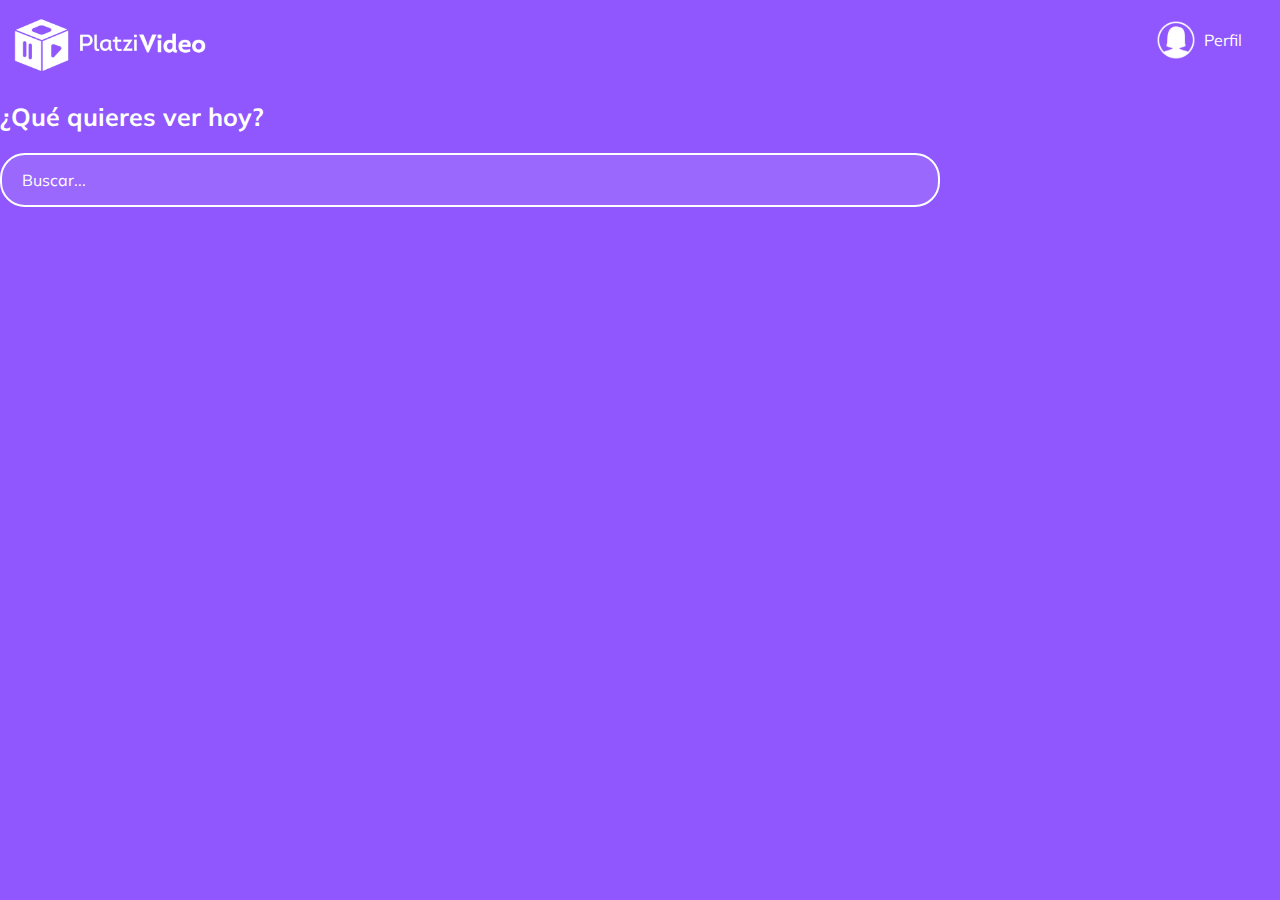
<file: platzivideo.html>
<!DOCTYPE html>
<html lang="en">
<head>
    <meta charset="UTF-8">
    <meta name="viewport" content="width=device-width, initial-scale=1.0">
    <title>Document</title>
    <link href="https://fonts.googleapis.com/css?family=Muli&display=swap" rel="stylesheet">
</head>
<style>
    body {
        margin: 0px;
        background-color: #8F57FD;
        font-family: 'Muli', sans-serif;
    }
    .header {
        background-color: #8F57FD;
        width: 100%;
        height: 80px;
        display: flex;
        justify-content: space-between;
        align-items: center;
    }
    .header__img {
        width: 200px;
        margin-top: 10px;
        margin-left: 10px;
    }
    .header__menu {
        margin-right:30px;
    }
    .header__menu ul {
        display: none;
        list-style: none;
        padding: 0px;
        position: absolute;
        width: 100px;
        text-align: right;
        margin: 0px 0px 0px -14px;
    }
    .header__menu:hover ul, ul:hover {
        display: block;
    }
    .header__menu li {
        margin: 10px 0px;
    }
    .header__menu li a {
        color: white;
        text-decoration: none;
    }
    .header__menu li a:hover {
        text-decoration: underline;
    }
    .header__menu--profile{
        margin-right: 8px;
        display: flex;
        align-items: center;
    }
    .header__menu--profile img {
        margin-right: 8px;
        width: 40px;
    }
    .header__menu--profile p {
        margin: 0px;
        color: white;
    }
    .main {
        height: 300px;
    }
    .main__tittle {
        color: white;
        font-size: 25px;
    }
    .input {
        background-color: rgba(255, 255, 255, 0.1);
        border: 2px solid white;
        border-radius: 25px;
        color: white;
        font-family: 'Muli', sans-serif;
        font-size: 16px;
        height: 50px;
        padding: 0px 20px;
        width: 70%;
    }
    ::placeholder {
        color: white;
    }
</style>
<body>
    <header class="header">
        <img class="header__img" src="./imgs/platzivideo/platzilogo.png" alt="Logo platzi">
        <div class="header__menu">
            <div class="header__menu--profile">
                <img src="./imgs/platzivideo/iconoPerfil.png" alt="ProfileImg">
                <p>Perfil</p>
            </div>
            <ul>
                <li><a href="/">Cuenta</a></li>
                <li><a href="/">Cerrar Sesión</a></li>
            </ul>
        </div>
    </header>

    <section class="main">
        <h2 class="main__tittle">¿Qué quieres ver hoy?</h2>
        <input class="input" type="text" placeholder="Buscar...">
    </section>
</body>
</html>
</file>
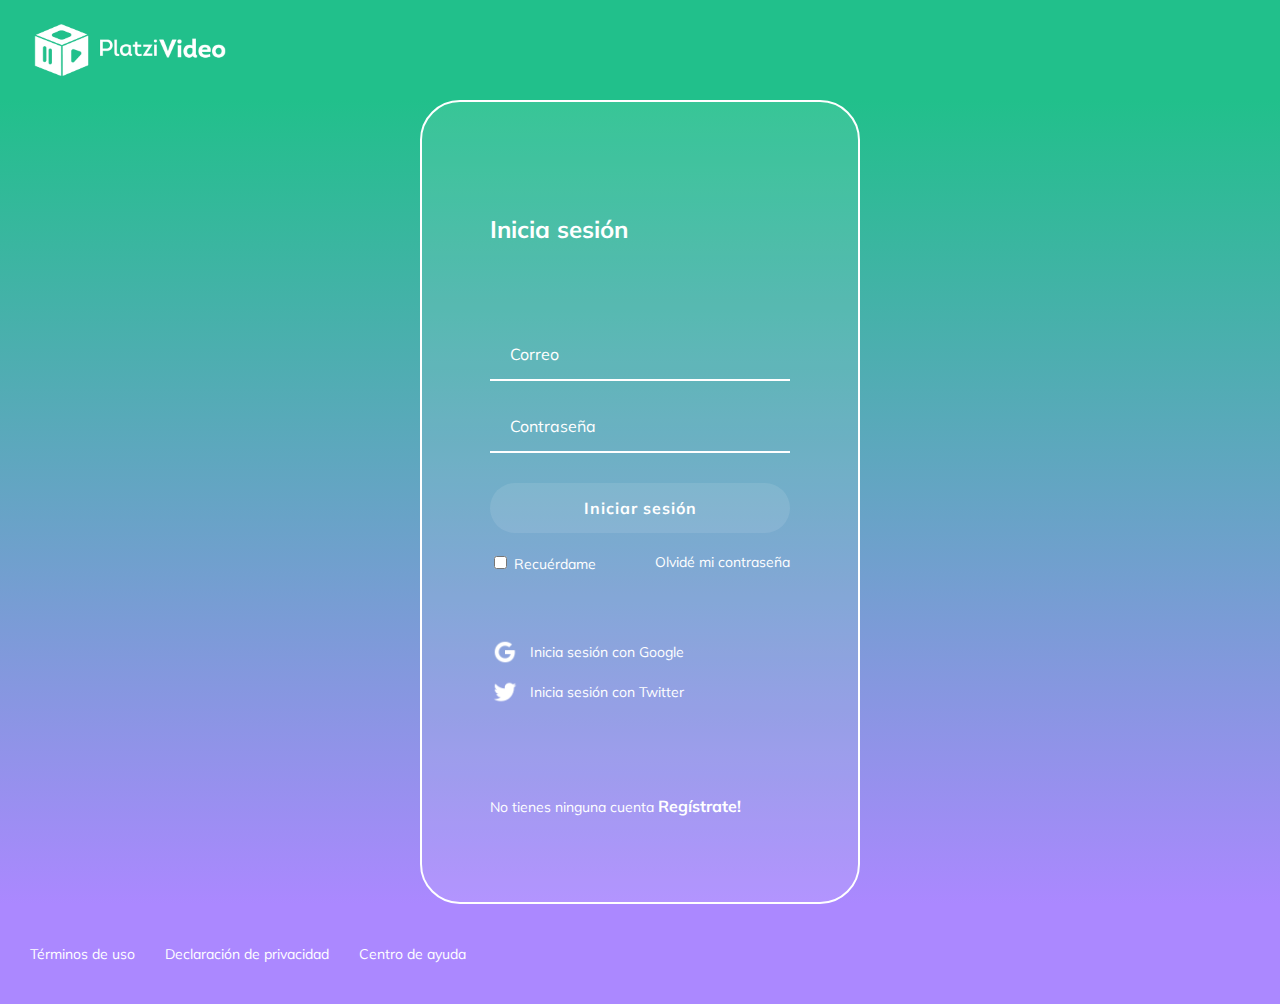
<file: loginProject/login.html>
<!DOCTYPE html>
<html lang="en">
<head>
    <meta charset="UTF-8">
    <meta name="viewport" content="width=device-width, initial-scale=1.0">
    <link rel="stylesheet" href="./login.css">
    <link href="https://fonts.googleapis.com/css?family=Muli&display=swap" rel="stylesheet">
    <title>Iniciar Sesión</title>
    
    
</head>
<body>
    <header class="header">
        <img class="header__img" src="/imgs/platzivideo/platzilogo.png" alt="logo">
    </header>
    <section class="login">
        <div class="login__container">
            <h2>Inicia sesión</h2>
            <form class="login__container--form" >
                <input class="input" type="text" placeholder="Correo">
                <input class="input" type="password" placeholder="Contraseña">
                <button class="button">Iniciar sesión</button>
                <div class="login__container--remember-me">
                    <label>
                        <input type="checkbox" name="" id="cbox1" value="checkbox"> Recuérdame
                    </label>
                    <a href="/">Olvidé mi contraseña</a>
                </div>
            </form>
            <section class="login__container--social-media">
                <div><img src="/imgs/login/google-icon.png" alt="google-icon">Inicia sesión con Google</div>
                <div><img src="/imgs/login/twitter-icon.png" alt="google-icon">Inicia sesión con Twitter</div>
            </section>
            <p class="login__container--register">No tienes ninguna cuenta <a href="">Regístrate!</a></p>
        </div>
    </section>
    <footer class="footer">
        <a href="/">Términos de uso</a>
        <a href="/">Declaración de privacidad </a>
        <a href="/">Centro de ayuda</a>
    </footer>
</body>
</html>
</file>
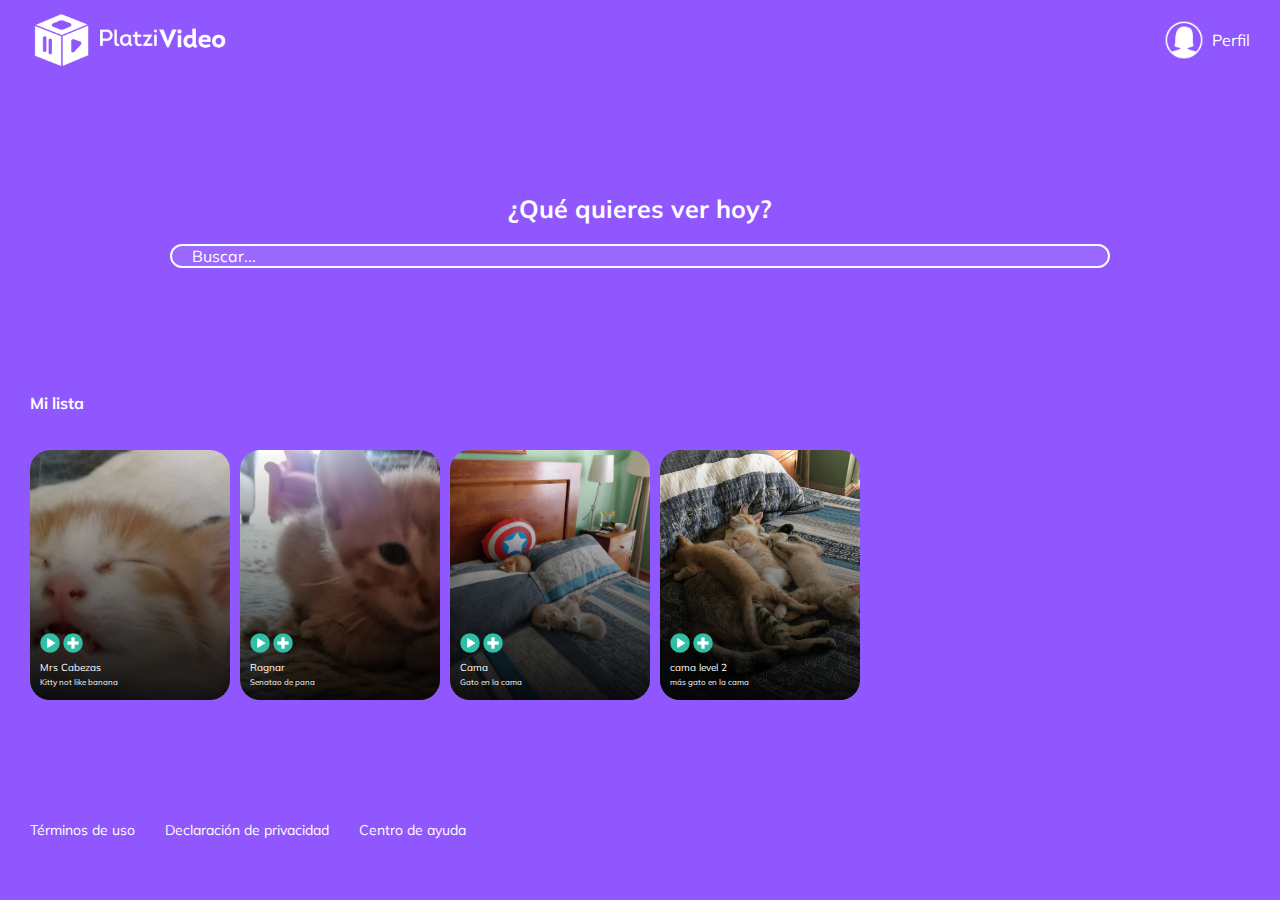
<file: paginaprincipalProject/paginaprincipal.html>
<!DOCTYPE html>
<html lang="en">
<head>
    <meta charset="UTF-8">
    <meta name="viewport" content="width=device-width, initial-scale=1.0">
    <link href="https://fonts.googleapis.com/css?family=Muli&display=swap" rel="stylesheet">
    <link rel="stylesheet" href="./paginaprincipal.css">
    <title>Página Principal</title>
</head>
<body>
    <header class="header">
        <img class="header__img" src="/imgs/platzivideo/platzilogo.png" alt="Logo platzi">
        <div class="header__menu">
            <div class="header__menu--profile">
                <img src="/imgs/platzivideo/iconoPerfil.png" alt="ProfileImg">
                <p>Perfil</p>
            </div>
            <ul>
                <li><a href="/">Cuenta</a></li>
                <li><a href="/">Cerrar Sesión</a></li>
            </ul>
        </div>
    </header>

    <section class="main">
        <h2 class="main__tittle">¿Qué quieres ver hoy?</h2>
        <input class="input" type="text" placeholder="Buscar...">
    </section>

    <h2 class="categiries__tittle">Mi lista</h2>

    <section class="carousel">
        <div class="carousel__container">
            
            <div class="carousel-item">
                <img class="carousel-item__img" src="/imgs/carrousel/gato1.jpeg" alt="">
                <div class="carousel-item__details">
                    <div>
                        <img class="carousel-item__details--img" src="/imgs/carrousel/play.png" alt="Play">
                        <img class="carousel-item__details--img" src="/imgs/carrousel/plus.png" alt="Más">
                    </div>
                    <p class="carousel-item__details--tittle">Mrs Cabezas</p>
                    <p class="carousel-item__details--subtittle">Kitty not like banana</p>
                </div>
            </div>

            <div class="carousel-item">
                <img class="carousel-item__img" src="/imgs/carrousel/gato2.jpeg" alt="">
                <div class="carousel-item__details">
                    <div>
                        <img class="carousel-item__details--img" src="/imgs/carrousel/play.png" alt="Play">
                        <img class="carousel-item__details--img" src="/imgs/carrousel/plus.png" alt="Más">
                    </div>
                    <p class="carousel-item__details--tittle">Ragnar</p>
                    <p class="carousel-item__details--subtittle">Senatao de pana</p>
                </div>
            </div>

            <div class="carousel-item">
                <img class="carousel-item__img" src="/imgs/carrousel/gato3.jpeg" alt="">
                <div class="carousel-item__details">
                    <div>
                        <img class="carousel-item__details--img" src="/imgs/carrousel/play.png" alt="Play">
                        <img class="carousel-item__details--img" src="/imgs/carrousel/plus.png" alt="Más">
                    </div>
                    <p class="carousel-item__details--tittle">Cama</p>
                    <p class="carousel-item__details--subtittle">Gato en la cama</p>
                </div>
            </div>
            <div class="carousel-item">
                <img class="carousel-item__img" src="/imgs/carrousel/gato4.jpeg" alt="">
                <div class="carousel-item__details">
                    <div>
                        <img class="carousel-item__details--img" src="/imgs/carrousel/play.png" alt="Play">
                        <img class="carousel-item__details--img" src="/imgs/carrousel/plus.png" alt="Más">
                    </div>
                    <p class="carousel-item__details--tittle">cama level 2</p>
                    <p class="carousel-item__details--subtittle">más gato en la cama</p>
                </div>
            </div>
        </div>
    </section>
    <footer class="footer">
        <a href="/">Términos de uso</a>
        <a href="/">Declaración de privacidad </a>
        <a href="/">Centro de ayuda</a>
    </footer>
</body>
</html>
</file>
<file: loginProject/login.css>
body {
    margin: 0px;
    font-family: 'Muli', sans-serif;
}
.header {
    align-items: center;
    background-color: #21c08b;
    color: white;
    display: flex;
    height: 100px;
    justify-content: space-between;
    top: 0px;
    width: 100%;
}
.header__img {
    margin-left: 30px;
    width: 200px;
}
.login {
    background: linear-gradient(#21c08b, #AB88FF);
    display: flex;
    align-items: center;
    justify-content: center;
    flex-direction: column;
    padding: 0px 30px;
    min-height:calc(100vh - 200px);
}
.login__container {
    background-color:rgb(255, 255, 255, 0.1) ;
    border: 2px solid white;
    border-radius: 40px;
    color: white;
    padding: 60px 68px 40px;
    min-height: 700px;
    width: 300px;
    display: flex;
    justify-content: space-around;
    flex-direction: column;
}
.login__container--form {
    display: flex;
    flex-direction: column;
}
.login__container--form label {
    font-size: 14px;
}
.login__container--remember-me {
    color: white;
    display: flex;
    justify-content: space-between;
    margin-top: 10px;

}
.login__container--remember-me a {
    color: white;
    font-size: 14px;
    text-decoration: none;
}
.login__container--remember-me a:hover {
    text-decoration: underline;
}
.login__container--social-media > div {
    display: flex;
    align-items: center;
    font-size: 14px;
    margin-bottom: 10px;
}
.login__container--social-media > div > img {
    width: 30px;
    margin-right:10px;
}
.login__container--register {
    font-size: 14px;
}
.login__container--register a {
    color: white;
    font-size: 16px;
    font-weight: bold;
    text-decoration: none;
}
.login__container--register a:hover {
    text-decoration: underline;
}
.input {
    background-color: transparent;
    border-left: 0px;
    border-top: 0px;
    border-right: 0px;
    border-bottom: 2px solid white;
    font-family: 'Muli', sans-serif;
    font-size: 16px;
    margin-bottom: 20px;
    padding: 0px 20px;
    outline: none;
    height: 50px;
}
::placeholder {
    color: white;
}
.button {
    background-color:rgba(255, 255, 255, 0.1);
    border: none;
    border-radius: 25px;
    color: white;
    cursor: pointer;
    font-size: 16px;
    font-weight: bold;
    font-family: 'Muli', sans-serif;
    height: 50px;
    letter-spacing: 1px;
    margin: 10px 0px;
}
.footer {
    background-color: #AB88FF;
    display: flex;
    align-items: center;
    height: 100px;
    width: 100%;
}
.footer a {
    color: white;
    cursor: pointer;
    font-family: 'Muli', sans-serif;
    font-size: 14px;
    padding-left: 30px;
    text-decoration: none;
}
.footer a:hover {
    text-decoration: underline;
}
@media only screen and (max-width: 600px) {
    .login__container {
        background-color: transparent;
        border: none;
        padding: 0px;
        width: 100%;
    }
    .footer {
        align-items: flex-start;
        flex-direction: column;
    }
}
</file>
<file: paginaprincipalProject/paginaprincipal.css>
body {
  margin: 0px;
  background-color: #8F57FD;
  font-family: "Muli", sans-serif;
}

.header {
  align-items: center;
  background-color: #8F57FD;
  color: white;
  display: flex;
  height: 80px;
  justify-content: space-between;
  top: 0px;
  width: 100%;
}

.header__img {
  margin-left: 30px;
  width: 200px;
}

.header__menu {
  margin-right: 30px;
}

.header__menu ul {
  display: none;
  list-style: none;
  margin: 0px 0px 0px -14px;
  padding: 0px;
  position: absolute;
  width: 100px;
  text-align: right;
}

.header__menu:hover ul, ul:hover {
  display: block;
}

.header__menu li {
  margin: 10px 0px;
}

.header__menu li a {
  color: white;
  text-decoration: none;
}

.header__menu li a:hover {
  text-decoration: underline;
}

.header__menu--profile {
  display: flex;
  align-items: center;
  cursor: pointer;
}

.header__menu--profile img {
  margin-right: 8px;
  width: 40px;
}

.header__menu--profile p {
  margin: 0px;
  color: white;
}

.main {
  display: flex;
  align-items: center;
  justify-content: center;
  flex-direction: column;
  height: 300px;
  border-radius: 0px 0px 40px 40px;
}

.main__tittle {
  color: white;
  font-size: 25px;
}

.categiries__tittle {
  color: white;
  font-size: 16px;
  position: absolute;
  padding-left: 30px;
  width: 100%;
}

.carousel {
  overflow: scroll;
  padding-left: 30px;
  width: 100%;
  position: relative;
}

.carousel__container {
  transition: 450ms -webkit-transform;
  transition: 450ms transform;
  transition: 450ms transform, 450ms -webkit-transform;
  font-size: 0;
  white-space: nowrap;
  margin: 70px 0px;
  padding-bottom: 10px;
}

.carousel__container:hover .carousel-item {
  opacity: 0.3;
}

.carousel__container:hover .carousel-item:hover {
  -webkit-transform: scale(1.5);
  transform: scale(1.5);
  opacity: 1;
}

.carousel-item {
  border-radius: 20px;
  overflow: hidden;
  position: relative;
  display: inline-block;
  width: 200px;
  height: 250px;
  margin-right: 10px;
  font-size: 20px;
  cursor: pointer;
  transition: 450ms all;
  -webkit-transform-origin: center left;
  transform-origin: center left;
  background-color: tomato;
}

.carousel-item:hover ~ .carousel-item {
  -webkit-transform: translate3d(100px, 0, 0);
  transform: translate3d(100px, 0, 0);
}

.carousel-item__img {
  width: 200px;
  height: 250px;
  -o-object-fit: cover;
  object-fit: cover;
}

.carousel-item__details {
  align-items: flex-start;
  background: linear-gradient(to top, rgba(0, 0, 0, 0.9) 0%, rgba(0, 0, 0, 0) 100%);
  bottom: 0;
  display: flex;
  font-size: 10px;
  flex-direction: column;
  justify-content: flex-end;
  left: 0;
  opacity: 1;
  transition: 450ms opacity;
  padding: 10px;
  position: absolute;
  right: 0;
  top: 0;
}

.carousel-item__details--img {
  width: 20px;
}

.carousel-item__details--tittle {
  color: white;
  margin: 5px 0px 0px 0px;
}

.carousel-item__details--subtittle {
  color: white;
  font-size: 8px;
  margin: 3px 0px;
}

.footer {
  align-items: center;
  background-color: #8f57fd;
  display: flex;
  height: 100px;
  width: 100%;
}

.footer a {
  color: white;
  cursor: pointer;
  font-family: "Muli", sans-serif;
  font-size: 14px;
  padding-left: 30px;
  text-decoration: none;
}

.footer a:hover {
  text-decoration: underline;
}

.input {
  background-color: rgba(255, 255, 255, 0.1);
  border: 2px solid white;
  border-radius: 25px;
  color: white;
  font-family: "Muli", sans-serif;
  font-size: 16px;
  margin-bottom: 20px;
  outline: none;
  padding: 0px 20px;
  width: 70%;
}

::placeholder {
  color: white;
}

@media only screen and (max-width: 600px) {
  .main__description--title {
    font-size: 30px;
  }

  .footer {
    align-items: flex-start;
    flex-direction: column;
  }
}

/*# sourceMappingURL=paginaprincipal.css.map */
</file>
